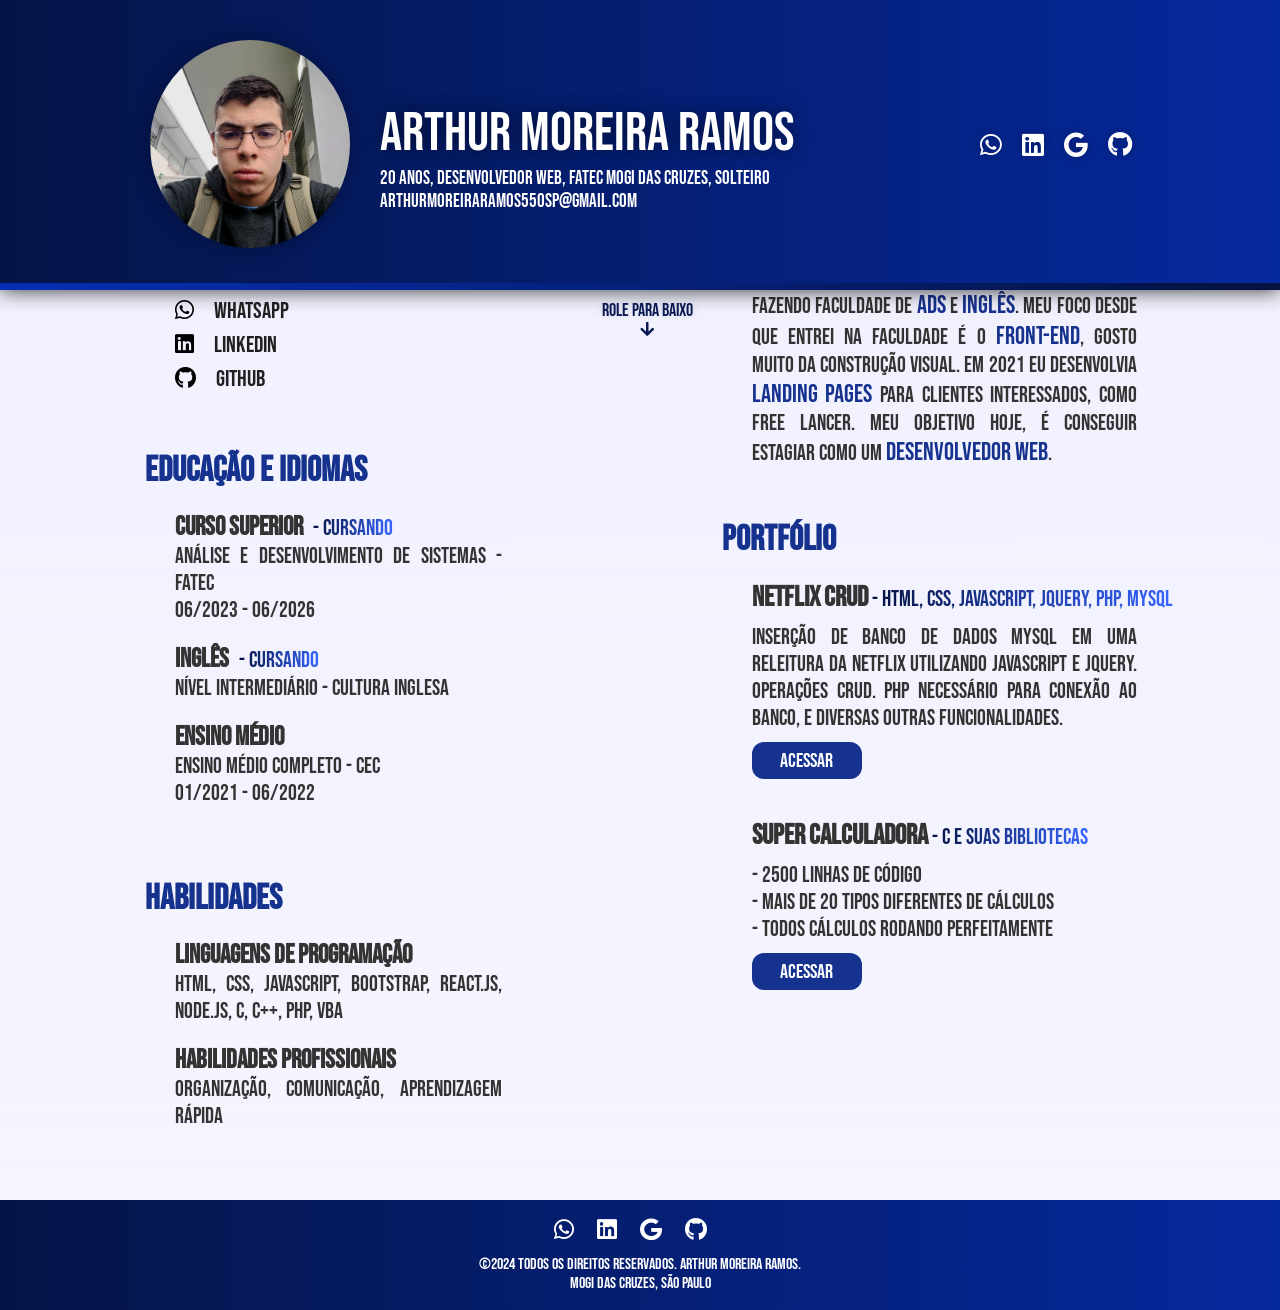
<file: index.html>
<!DOCTYPE html>
<html lang="en">
<head>
    <meta charset="UTF-8">
    <meta name="viewport" content="width=device-width, initial-scale=1.0">
    <link rel="stylesheet" href="css/style.css">
    <link href="https://cdnjs.cloudflare.com/ajax/libs/font-awesome/5.13.1/css/all.min.css" rel="stylesheet">
    <link rel="stylesheet" href="./css/responsiveFile.css">
    <link rel="stylesheet" href="./css/animations.css">
    <title>Meu Currículo</title>
</head>
<body>
    <header id="menu">
        <div class="center">
            <div class="header-image">
                <img src="images/arthur.jpg">
            </div>
            <div class="header-text">
                <h1>Arthur Moreira Ramos</h1>
                <h2>20 Anos, Desenvolvedor Web, Fatec Mogi das Cruzes, Solteiro<br>arthurmoreiraramos550sp@gmail.com</h2>
                <br><br>
            </div>
            <div class="header-right-icons">
                <a href="https://wa.me/5511941006962?text=Olá,%20Arthur!%20Gostaria%20de%20conversar%20com%20você." target="_blank"><i class="fab fa-whatsapp" style="margin-right: 20px;"></i></a>

                <a href="https://www.linkedin.com/in/arthur-moreira-ramos/" target="_blank"><i class="fab fa-linkedin" style="margin-right: 20px;"></i></a>

                <a href="https://mail.google.com/mail/?view=cm&fs=1&to=arthurmoreiraramos550sp@gmail.com&su=Seu%20Assunto" target="_blank"><i class="fab fa-google" style="margin-right: 20px;"></i></a>

                <a href="https://github.com/arthurramoz" target="_blank"><i class="fab fa-github" style="margin-right: 20px;"></i></a>
            </div>
            <div class="edit1">
                <p>Role para baixo</p>
                <i class="fas fa-arrow-down"></i>
            </div>
        </div>
    </header>
    <section>
        <div class="main-left">
            <div class="high">
                <h2>Contato</h2>
                <div class="text-under">
                    <a href="https://mail.google.com/mail/?view=cm&fs=1&to=arthurmoreiraramos550sp@gmail.com&su=Seu%20Assunto" target="_blank"><p><i class="fab fa-google" style="margin-right: 20px;"></i>Gmail</p></a>

                    <a href="https://wa.me/5511941006962?text=Olá,%20Arthur!%20Gostaria%20de%20conversar%20com%20você." target="_blank"><p><i class="fab fa-whatsapp" style="margin-right: 20px;"></i>Whatsapp</p></a>

                    <a href="https://www.linkedin.com/in/arthur-moreira-ramos/" target="_blank"><p><i class="fab fa-linkedin" style="margin-right: 20px;"></i>Linkedin</p></a>

                    <a href="https://github.com/arthurramoz" target="_blank"><p><i class="fab fa-github" style="margin-right: 20px;"></i>Github</p></a>
                </div>
            </div>
            <div class="mid">
                <h2>Educação e Idiomas</h2>
                <div class="first-mid">
                    <h3>Curso superior<span style="background: linear-gradient(to left, rgb(55, 101, 255),rgb(4, 18, 63));
                        background-clip: text;
                        -webkit-text-fill-color: transparent; font-size: 22px; margin-left: 10px; font-weight: 200;">- Cursando</span></h3>
                    <p>ANÁLISE E DESENVOLVIMENTO DE SISTEMAS - fatec</p>
                    <p>06/2023 - 06/2026</p>
                </div>
                <div class="first-mid">
                    <h3>Inglês<span style="background: linear-gradient(to left,rgb(55, 101, 255),rgb(4, 18, 63));
                        background-clip: text;
                        -webkit-text-fill-color: transparent; font-size: 22px; margin-left: 10px; font-weight: 200;">- Cursando</span></h3>
                    <p>Nível Intermediário - cultura inglesa</p>
                </div>
                <div class="first-mid">
                    <h3>ensino médio</h3>
                    <p>ensino médio completo - cec</p>
                    <p>01/2021 - 06/2022</p>
                </div>
            </div>
            <div class="mid mid-skill">
                <h2>Habilidades</h2>
                <div class="first-mid">
                    <h3>Linguagens de Programação</h3>
                    <p>html, css, JavaScript, bootstrap, react.js, node.js, C, C++, PHP, Vba</p>
                </div>
                <div class="first-mid">
                    <h3>Habilidades Profissionais</h3>
                    <p>organização, comunicação, aprendizagem rápida</p>
                </div>
            </div>
        </div>
        <div class="main-right">
            <div class="high">
                <h2>Sobre Mim</h2>
                <p>Opa! Meu nome é Arthur, tenho 20 anos, atualmente fazendo faculdade de <span style="font-size: 25px; color: rgb(22, 50, 143);">ADS</span> e <span style="font-size: 25px; color: rgb(22, 50, 143);">Inglês</span>.
                    Meu foco desde que entrei na Faculdade é o <span style="font-size: 25px; color: rgb(22, 50, 143);">Front-End</span>, gosto muito da construção visual. Em 
                    2021 eu desenvolvia <span style="font-size: 25px; color: rgb(22, 50, 143);">Landing Pages</span> para clientes interessados, como Free Lancer.
                    Meu Objetivo hoje, é conseguir estagiar como um <span style="font-size: 25px; color: rgb(22, 50, 143);">Desenvolvedor Web</span>.
                </p>
            </div>
            <div class="mid">
                <h2>Portfólio</h2>
                <div class="first-mid">
                    <h3>Netflix CRUD<span style="background: linear-gradient(to left, rgb(55, 101, 255),rgb(4, 18, 63));
                        background-clip: text;
                        -webkit-text-fill-color: transparent; font-weight: 100;"> - HTML, CSS, JavaScript, JQuery, PhP, MySQL</span></h3>
                    <p>Inserção de Banco de Dados MySQL em uma Releitura da Netflix utilizando JavaScript e JQuery. Operações CRUD. Php necessário para conexão ao banco, e diversas outras funcionalidades.</p>
                    <a href="https://arthurramoz.github.io/Projeto-Netflix/" target="_blank"><button><span>Acessar</span></button></a>
                </div>
                <div class="first-mid">
                    <h3>Super Calculadora<span style="background: linear-gradient(to left, rgb(55, 101, 255),rgb(4, 18, 63));
                        background-clip: text;
                        -webkit-text-fill-color: transparent; font-weight: 100;"> - C e suas bibliotecas</span></h3>
                    <p>- 2500 linhas de código<br>- Mais de 20 tipos diferentes de Cálculos<br>- Todos Cálculos rodando perfeitamente</p>
                    <a href="https://arthurramoz.github.io/Projeto-Netflix/" target="_blank"><button><span>Acessar</span></button></a>
                </div>
            </div>
        </div>
    </section>
    <footer class="footer">
        <div class="icons-footer">
            <a href="https://wa.me/5511941006962?text=Olá,%20Arthur!%20Gostaria%20de%20conversar%20com%20você." target="_blank"><i class="fab fa-whatsapp" style="margin-right: 20px;"></i></a>
            <a href="https://www.linkedin.com/in/arthur-moreira-ramos/" target="_blank"><i class="fab fa-linkedin" style="margin-right: 20px;"></i></a>
            <a href="https://mail.google.com/mail/?view=cm&fs=1&to=arthurmoreiraramos550sp@gmail.com&su=Seu%20Assunto" target="_blank"><i class="fab fa-google" style="margin-right: 20px;"></i></a>
            <a href="https://github.com/arthurramoz" target="_blank"><i class="fab fa-github" style="margin-right: 20px;"></i></a>
        </div>
        <p>©2024 Todos os direitos reservados. Arthur Moreira Ramos.<br>Mogi das Cruzes, São Paulo</p>
    </footer>
    <script src="./js/main.js"></script>
</body>
</html>
</file>
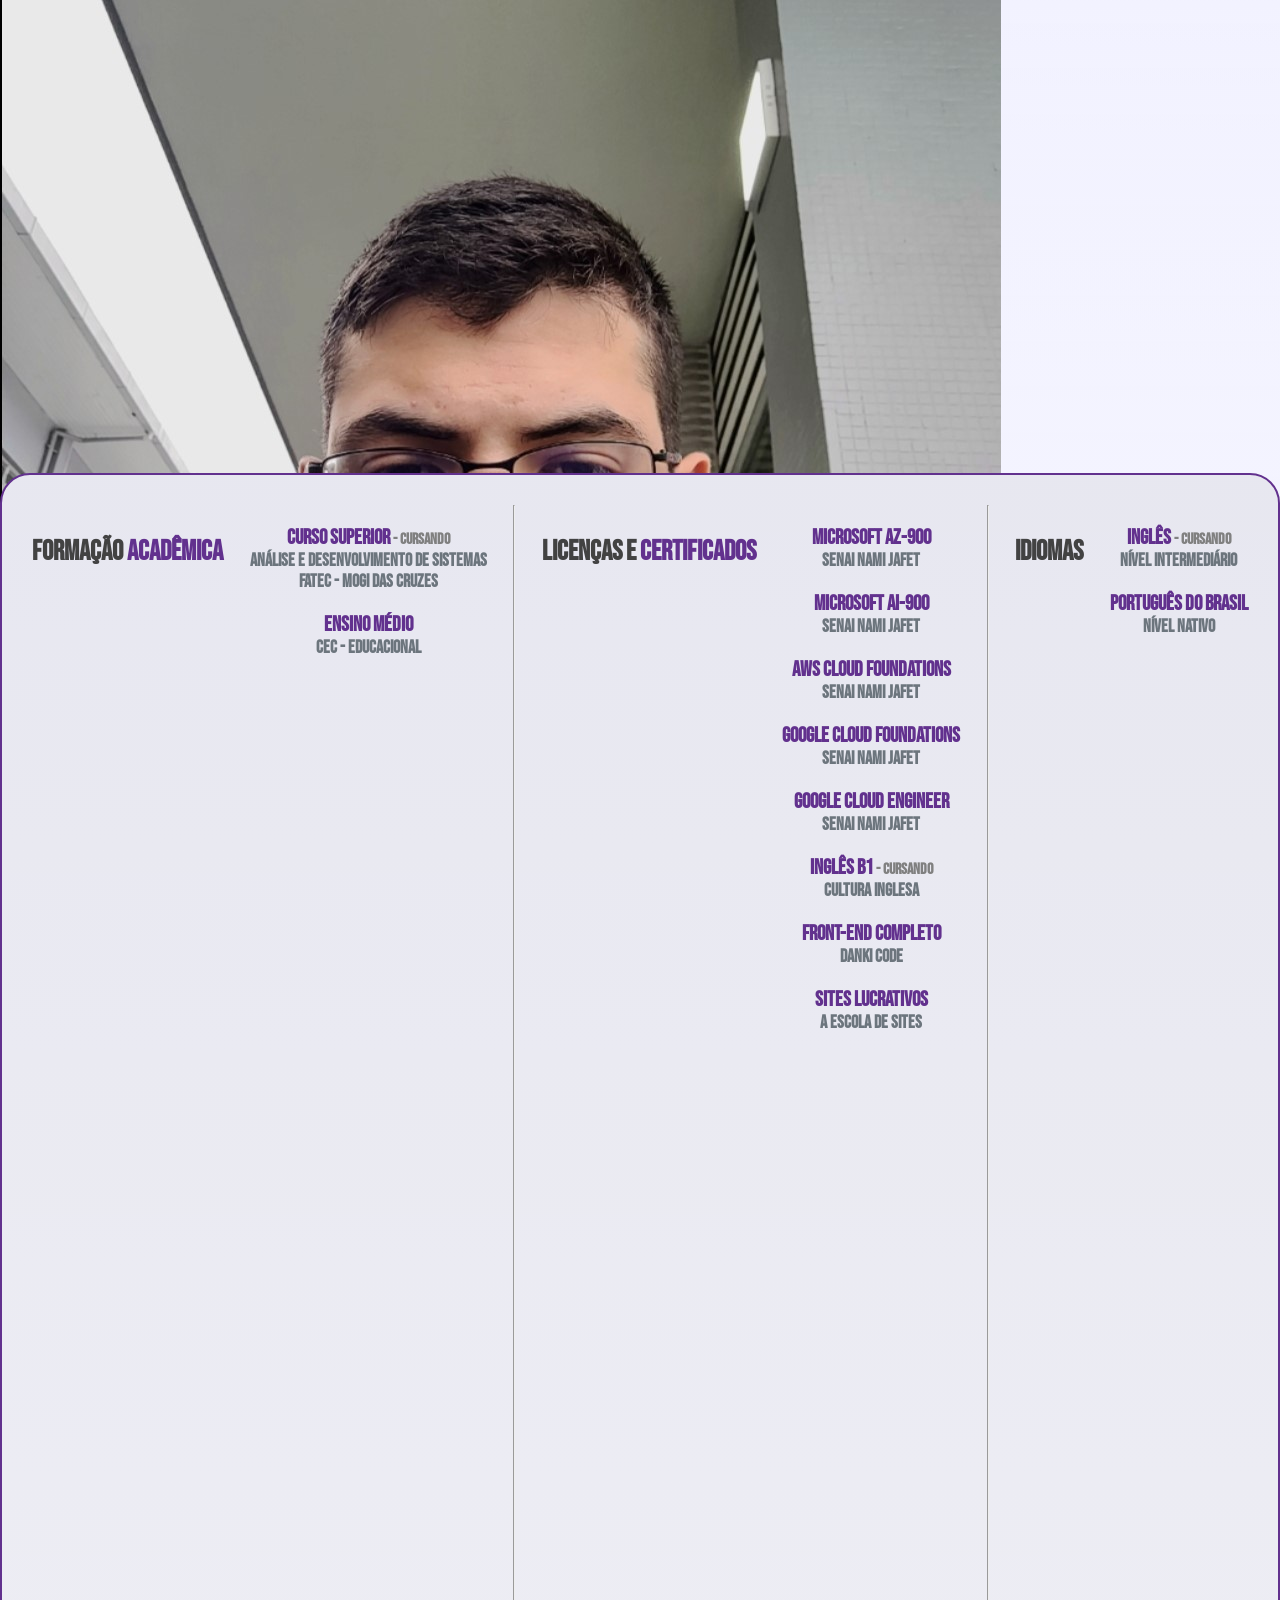
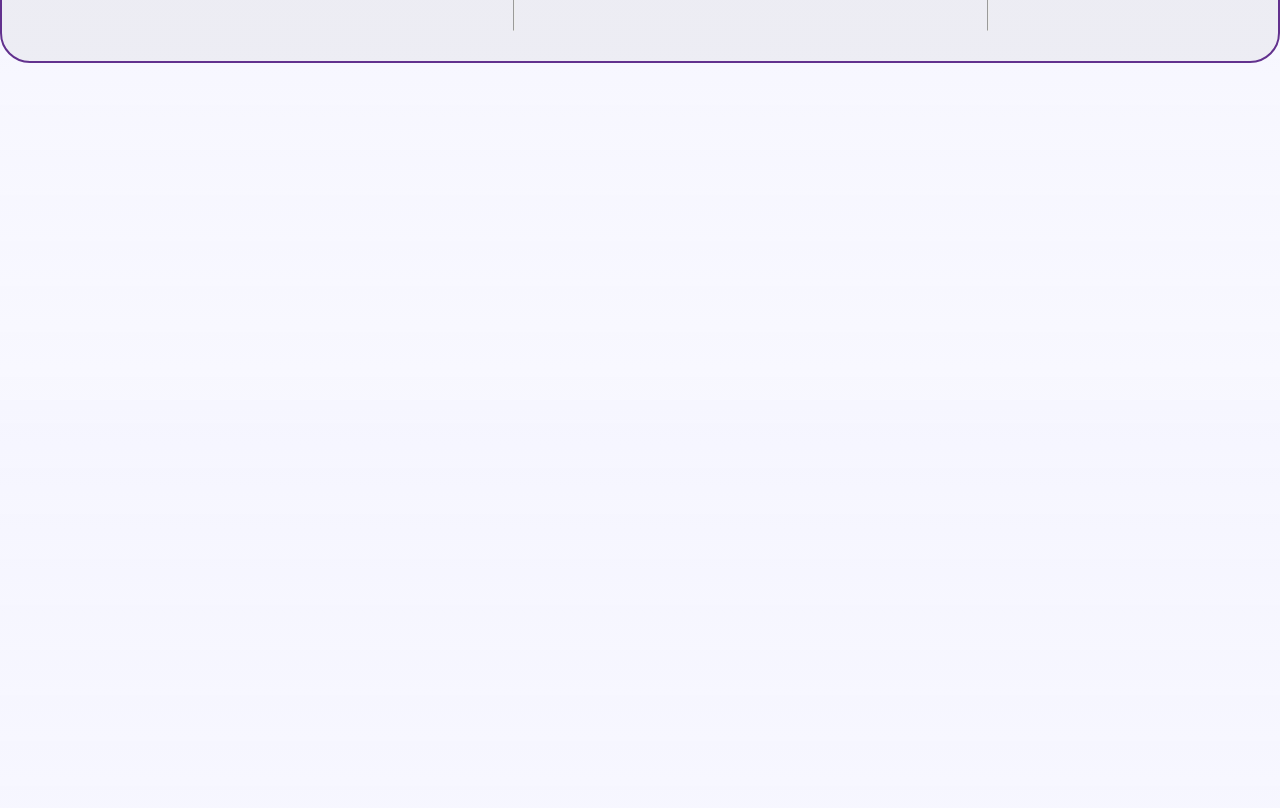
<file: quali.html>
<html>
    <head> 
        <meta charset="utf-8">
        <link href="https://fonts.googleapis.com/css2?family=Saira+Extra+Condensed:wght@400;500;700&display=swap" rel="stylesheet">
        <link href="css/style.css" rel="stylesheet">
        <link href="css/style2.css" rel="stylesheet">
        <link href="https://cdnjs.cloudflare.com/ajax/libs/font-awesome/5.13.1/css/all.min.css" rel="stylesheet">
    </head>
    <body>
      
      <div class="parent">

      <div class="sidebar">

        <div class="sidebar-pos">
            <div class="img-sidebar">
              <img src="img/arthur.jpg" />
            </div><!--img-->

            <div class="menu">
                <a class="selected weight" href="#" style="font-weight: bold;">Arthur Moreira Ramos</a>
              <a href="index.html">Sobre Mim</a>
              <a class="selected" href="#">Qualificações</a>
            </div><!--menu-->
        </div><!--sidebar-pos-->

      </div><!--sidebar-->

      <div class="content">

        <section class="secao">
            <h3>Formação <span>Acadêmica</span></h3>
            <div class="formacao">
                <p><span>Curso Superior <span style="font-size:16px;color:gray">- Cursando</span></span><br>
                Análise e Desenvolvimento de Sistemas<br>FATEC - Mogi das Cruzes</p>

                <p><span>Ensino Médio</span><br>CEC - Educacional</p>
            </div>
            <hr>
            <h3>Licenças e <span>Certificados</span></h3>

            <div class="cursos">

                <p><span class="tamanho1">Microsoft AZ-900</span><br>SENAI Nami Jafet</p>

                <p><span class="tamanho1">Microsoft AI-900</span><br>SENAI Nami Jafet</p>

                <p><span class="tamanho1">AWS Cloud Foundations</span><br>SENAI Nami Jafet</p>

                <p><span class="tamanho1">Google Cloud Foundations</span><br>SENAI Nami Jafet</p>

                <p><span class="tamanho1">Google Cloud Engineer</span><br>SENAI Nami Jafet</p>

                <p><span class="tamanho1">Inglês B1 <span style="font-size:16px;color:gray">- Cursando</span></span><br>Cultura Inglesa</p>

                <p><span class="tamanho1">Front-end Completo</span><br>Danki Code</p>

                <p><span class="tamanho1">Sites Lucrativos</span><br>A Escola de Sites</p>
            </div>
            <hr>
                <h3>Idiomas</h3>

            <div class="idioma">
                <p><span class="tamanho1">Inglês <span style="font-size:16px;color:gray">- Cursando</span></span><br>Nível Intermediário</p>

                <p><span class="tamanho1">Português do Brasil</span><br>Nível Nativo</p>
            </div>

        </section>
       
            <div class="y"></div>

      </div><!--content-->

    </div><!--parent-->
    <script src="js/jquery.js"></script>
    <script src="js/functions.js"></script>
    </body>
  
</html>
</file>
<file: css/style.css>
*{
    margin: 0;
    padding: 0;
    box-sizing:border-box;
    font-family: "Montserrat";
}

html, body{
    height: calc(100% + 100px);
    background: linear-gradient(180deg, rgba(239, 239, 255, 0.568), white 5000px);
}

@font-face {
    font-family: "Montserrat";
    src: url("../font/BebasNeue-Regular.ttf");
}

header{
    width: 100%;
    height: 290px;
    background: linear-gradient(to left, rgb(5, 41, 158),rgb(5, 20, 71));
    border-bottom: 7px solid;
    border-image: linear-gradient(to right, rgb(6, 47, 180),rgb(4, 18, 63)) 1;
    box-shadow: 0 0 20px rgb(0, 0, 0, 0.8);
    position: fixed;
    top: 0;
    transition: top 0.7s;
    z-index: 1000;
}

.center{
    margin: 0 auto;
    padding-top: 40px;
    text-align: center;
    display: flex;
    gap: 10px;
}

.header-image{
    margin-left: 150px;
    width: 20%;
}

.header-image img{
    width: 200px;    
    border: 0;
    border-radius: 100%;
    box-shadow: 0 0 20px rgba(0, 0, 0, 0.3);
}

.header-text{
    margin-top: 50px;  
    width: 30%;
    text-align: left;
}

.header-text h1{
    color: rgb(255, 255, 255);
    margin-top: 10px;
    font-weight: 100;
    font-size: 55px;
    text-transform: uppercase;
    text-shadow: 0 0 17px rgb(0, 0, 0, 0.5);
}

.header-text h2{
    color: rgb(255, 255, 255);
    font-weight: 100;
    font-size: 19px;
}

.header-text p{
    color: white;
    font-weight: 100;
    margin-top: 15px;
    font-size: 17px;
}


.header-right-icons{
    /* z-index: 10000; */
    display: flex;
    align-items: center;
    margin-left: 250px;
}

.header-right-icons i{
    color: white;
    font-size: 25px;
    text-shadow: 0 0 10px rgba(0, 0, 0, 0.3);
    cursor: pointer;
}

.edit1{
    cursor: pointer;
    transition: 0.4s ease;
    position: absolute;
    top: 290px;
    left: 47%;
}

.edit1 p{
    color: rgb(8, 25, 83);
    margin-top: 10px;
    font-size: 18px;
    text-shadow: 0 0 10px rgba(0, 0, 0, 0.1);
}

.edit1 i{
    color: rgb(8, 25, 83);
}

.edit1:hover{
    cursor: pointer;
    transform: scale(1.2);
}

section{
    padding-top: 150px;
    background: linear-gradient(180deg, rgba(239, 239, 255, 0.568), white 5000px);
    width: 100%;
    height: calc(100% + 90px);
    text-align: center;
    display: flex;
    justify-content: space-between;
}

section div{
    display: inline-block;
}
/*
    -----------> SEÇÃO LEFT HIGH <------------
*/
section .main-left{
    width: 80%;
    margin: 50px 120px;
}

.main-left .high{
    width: 75%;
    text-align: justify;
}

.main-left .high h2{
    margin-left: -30px;
    color: rgb(22, 50, 143);
    font-size: 35px;
    margin-bottom: 20px;
}

.main-left .text-under i{
    margin-bottom: 10px;
}

.main-left .text-under p, a{
    font-size: 23px;
    color: rgb(32, 32, 32);
    text-decoration: none;
    transition: 0.4s ease;
}

.main-left .text-under p:hover{
    background: linear-gradient(to left, blue, rgb(150, 0, 236));
    background-clip: text;
    -webkit-text-fill-color: transparent;
    font-size: 20px;
    margin-left: 10px;
    font-weight: 200;
    transform: scale(1.2);
}
/*
    -----------> SEÇÃO LEFT MID <------------
*/
.main-left .mid{
    margin-top: 50px;
    width: 75%;
    text-align: justify;
}

.main-left .mid h2{
    margin-left: -30px;
    color: rgb(22, 50, 143);
    font-size: 35px;
    margin-bottom: 20px;
}

.main-left .mid .first-mid{
    width: 100%;
    margin-bottom: 20px;
}

.main-left .mid .first-mid h3{
    color: rgb(51, 51, 51);
    font-size: 26px;
    font-weight: 600;
}

.main-left .mid .first-mid p{
    color: rgb(51, 51, 51);
    font-size: 22px;
    font-weight: 500;
}
/*
    -----------> SEÇÃO RIGHT HIGH <------------
*/
section .main-right{
    padding: 50px;
    /* border-left: 1px solid black; */
    width: 100%;
}

.main-right .high{
    width: 90%;
    text-align: justify;
}

.main-right .high h2{
    margin-left: -30px;
    color: rgb(22, 50, 143);
    font-size: 35px;
}

.main-right .high p{
    margin-top: 20px;
    color: rgb(51, 51, 51);
    font-size: 22px;
    width: 85%;
}
/*
    -----------> SEÇÃO RIGHT MID <------------
*/
.main-right .mid{
    margin-top: 50px;
    width: 90%;
    text-align: justify;
}

.main-right .mid h2{
    margin-left: -30px;
    color: rgb(22, 50, 143);
    font-size: 35px;
    margin-bottom: 20px;
}

.main-right .mid .first-mid{
    width: 100%;
    margin-bottom: 20px;
}

.main-right .mid .first-mid h3{
    color: rgb(51, 51, 51);
    font-size: 28px;
    font-weight: 600;
}

.main-right .mid .first-mid p{
    margin-top: 10px;
    width: 85%;
    color: rgb(51, 51, 51);
    font-size: 22px;
    font-weight: 500;
}

.main-right .mid .first-mid button {
    position: relative;
    margin-top: 10px;
    color: rgb(255, 255, 255);
    background: rgb(22, 50, 143);
    border: 0;
    border-radius: 12px;
    width: 110px;
    height: 37px;
    font-size: 20px;
    margin-bottom: 20px;
    transition: transform 0.4s ease, box-shadow 0.4s ease, background 0.4s ease;
    overflow: hidden;
    z-index: 1;
}
.main-right .mid .first-mid button::before {
    content: '';
    position: absolute;
    top: 0;
    left: 0;
    width: 100%;
    height: 100%;
    background: linear-gradient(to left, blue, rgb(150, 0, 236));
    transition: opacity 0.4s ease;
    opacity: 0;
    z-index: -1;
}
.main-right .mid .first-mid button:hover::before {
    opacity: 1;
    z-index: 0;
}
.main-right .mid .first-mid button:hover {
    cursor: pointer;
    transform: scale(1.15);
    box-shadow: 0 0 5px rgba(0, 0, 0, 0.4);
}
.main-right .mid .first-mid button span {
    position: relative;
    font-size: 20px;
    z-index: 1;
}
/* 
    -----------> SEÇÃO FOOTER <------------
*/

footer.footer{
    background: linear-gradient(to left, rgb(5, 41, 158),rgb(5, 20, 71));
    height: 110px;
    display: flex;
    justify-content: center;
    align-items: center;
    flex-direction: column;
}
footer.footer .icons-footer{
    margin-bottom: 10px;
}
footer.footer .icons-footer i{
    color: white;
}
footer.footer p{
    margin: 0;
    text-align: center;
    color: white;
}



/*
    -----------> SEÇÃO ICONES <------------
*/
.text-under .fab{
    color: black;
    font-size: 22px;
}
</file>
<file: css/responsiveFile.css>
@media screen and (max-height: 900px){
    section{
        height: calc(100% + 100px);
    }
} 
@media screen and (max-height: 850px){
    section{
        height: calc(100% + 180px);
    }
} 
@media screen and (max-height: 800px){
    section{
        height: calc(100% + 230px);
    }
} 
@media screen and (max-height: 750px){
    section{
        height: calc(100% + 290px);
    }
}
@media screen and (max-height: 680px){
    section{
        height: calc(100% + 350px);
    }
}
@media screen and (max-height: 560px){
    section{
        height: 160%;
    }
}
@media screen and (max-width: 1400px){
    .center div{
        flex-grow: 1;
        flex-basis: 0;
    }
    .center .header-text{
        flex-grow: 2;
    }
    .center .header-image, .header-right-icons{
        flex-grow: 1;
        min-width: 100px; 
        max-width: 200px;
    }
    .header-text{
        position: relative;
        left: 20px;
        width: 40%;
    }
    .header-right-icons{
        position: relative;
        right: 100px;
    }
    .main-right .mid .first-mid span{
        font-size: 22px;
    }
} 
@media screen and (max-width: 1250px){
    header{
        height: 270px;
    }
    .header-image{
        display: flex;
        align-items: center;
        justify-content: center;
        height: auto;
    }
    .header-image img{
        width: 150px;
    }
    .header-text{
        width: 50%;
    }
    .header-text h1{
        font-size: 45px;
    }
    .header-text h2{
        font-size: 19px;
    }
    .main-left .mid {
        width: 80%;
    }
    .header{
        height: 250px;
    }
    .center .header-text {
        flex-grow: 3;
    }
    .edit1{
        top: 270px;
    }
}
@media screen and (max-width: 1190px){
    .header{
        height: 250px;
    }
    .center .header-text {
        flex-grow: 3;
    }
}
@media screen and (max-width: 1130px){
    section .main-left {
        margin: 50px 80px;
    }
}
@media screen and (max-width: 1070px){
    .header-text h2{
        width: 400px;
    }
    .header-text{
        left: 40px;
    }
    .header-right-icons{
        right: 140px;
    }
    .header-right-icons i{
        font-size: 24px;
    }
}
@media screen and (max-width: 1049px){
    html{
        overflow-x: hidden;
    }
    header{
        height: 290px;
    }
    section{
        display: inline-block;
        height: calc(100% + 420px);
    }
    section .main-left{
        width: 100%;
        margin: 50px 60px;
    }
    .main-left .high{
        vertical-align: top;
        width: 20%;
        text-align: left;
    }
    .main-left .high h2{
        margin-left: 0;
        color: rgb(22, 50, 143);
        font-size: 35px;
        margin-bottom: 20px;
    }
    .edit1{
        top: 220px;
    }
    .edit1 p, .edit1 i{
        color: white;
    }
    .main-left .mid{
        vertical-align: top;
        margin-top: 0;
        margin-right: 20px;
        width: 29%;
    }
    .main-left .mid .first-mid p{
        width: 70%;
    }
    .main-left .mid h2{
        margin-left: 0;
    }
    section .main-right{
        padding: 50px;
        width: 100%;
    }
    .main-right .high{
        vertical-align: top;
        width: 49%;
        text-align: justify;
    }
    .main-right .high h2{
        margin-left: 0;
        color: rgb(22, 50, 143);
        font-size: 35px;
    }
    .main-right .high p{
        margin-top: 20px;
        color: rgb(51, 51, 51);
        font-size: 22px;
        width: 85%;
    }
    .main-right .mid{
        margin-top: 0;
        width: 40%;
        text-align: justify;
    }
    .main-right .mid h2{
        margin-left: 0;
        color: rgb(22, 50, 143);
        font-size: 35px;
        margin-bottom: 20px;
    }
    .main-right .mid .first-mid{
        width: 100%;
        margin-bottom: 20px;
    }
    .main-right .mid .first-mid h3{
        color: rgb(51, 51, 51);
        font-size: 28px;
        font-weight: 600;
        width: 94%;
    }
    .main-right .mid .first-mid p{
        margin-top: 10px;
        width: 95%;
        color: rgb(51, 51, 51);
        font-size: 22px;
        font-weight: 500;
    }
}
@media screen and (max-width: 990px){
    header{
        height: 230px;
    }
    .edit1{
        top: 170px;
    }
    .center{
        margin: 0 auto;
        padding-top: 0;
        text-align: center;
        display: flex;
        gap: 10px;
    }
    section{
        padding: 150px 100px 0 100px;
        height: calc(100% + 420px);
    }
    .header-right-icons{
        display: none;
    }
    .main-left .mid{
        width: 48%;
        padding: 20px;
    }
    .main-left .high{
        width: 100%;
        text-align: center;
        margin-bottom: 30px;
    }
    /* .main-left .high .text-under{
        text-align: left;
    } */
    .main-left .mid .first-mid p{
        width: 80%;
    }
    section .main-left{
        width: 90%;
    }
    .main-left .mid-skill{
        margin: 0;
        padding: 20px;
        width: 48%;
        text-align: left;
    }
    .main-left .mid-skill .first-mid p{
        width: 100%;
    }
    /* SEÇÃO RIGHT */
    section .main-right{
        padding: 50px;
        width: 100%;
    }
    .main-right .high{
        padding: 20px;
        margin-right: 20px;
        width: 51%;
        position: relative;
        top: -60px;
    }
    .main-right .mid{
        width: 42%;
        position: relative;
        top: -180px;
    }
    .main-right .mid .first-mid{
        width: 120%;
    }
    .main-right .mid .first-mid h3{
        width: 100%;
    }
    .main-right .mid .first-mid p{
        width: 100%;
    }
}
@media screen and (max-width: 900px){
    .main-left .mid .first-mid p{
        width: 100%;
    }
    .main-left .mid .first-mid h3{
        width: 150%;
    }
    .main-right .high p{
        width: 110%;
    }
    .main-right .high{
        margin-right: 50px;
    }
    .main-right .mid{
        width: 39%;
        position: relative;
        top: -180px;
    }
}
</file>
<file: css/animations.css>
@keyframes fadeOut {
    0%{
        opacity: 1;
        transform: translateY(0);
    }
    100%{
        opacity: 0;
        transform: translateY(-50px);
    }
}
.hide-text {
    animation: fadeOut 0.1s forwards;
}
</file>
<file: css/style2.css>
section.secao{
    position: relative;
    top: 79%;
    transform:translateY(-50%);
    padding: 30px;
    background-color: #ddd;
    border-radius: 30px;
    border: 2px solid #62318e;
}

@media screen and (max-width: 1900px){
    section.secao{
        position: relative;
        top:calc(100% + 100px);
        transform:translateY(-50%);
        padding: 30px;
        background-color: #ddd;
        border-radius: 30px;
        border: 2px solid #62318e;
    }
}

section.secao h2 > span,
section.secao h3 > span,
span{
    color:#62318e;
}

section.secao h3{
    margin:30px 0 40px 0;
    color: #424242;
    font-size: 28px;
}

section.secao p{
    font-weight: bold;
    color:#6c757d;
    font-size:18px;
    margin-top:20px;
}

section.secao .formacao span{
    font-size: 21px;
    color: #62318e;
}

section.secao .cursos span{
    font-size: 21px;
}

section.secao .idioma span{
    font-size: 21px;
}

.formacao, .cursos{
    margin: 0 0 50px 0;
}

section.secao .cursos p{
    font-size: 18px;
}

.y{
    height: 150px;
}
</file>
